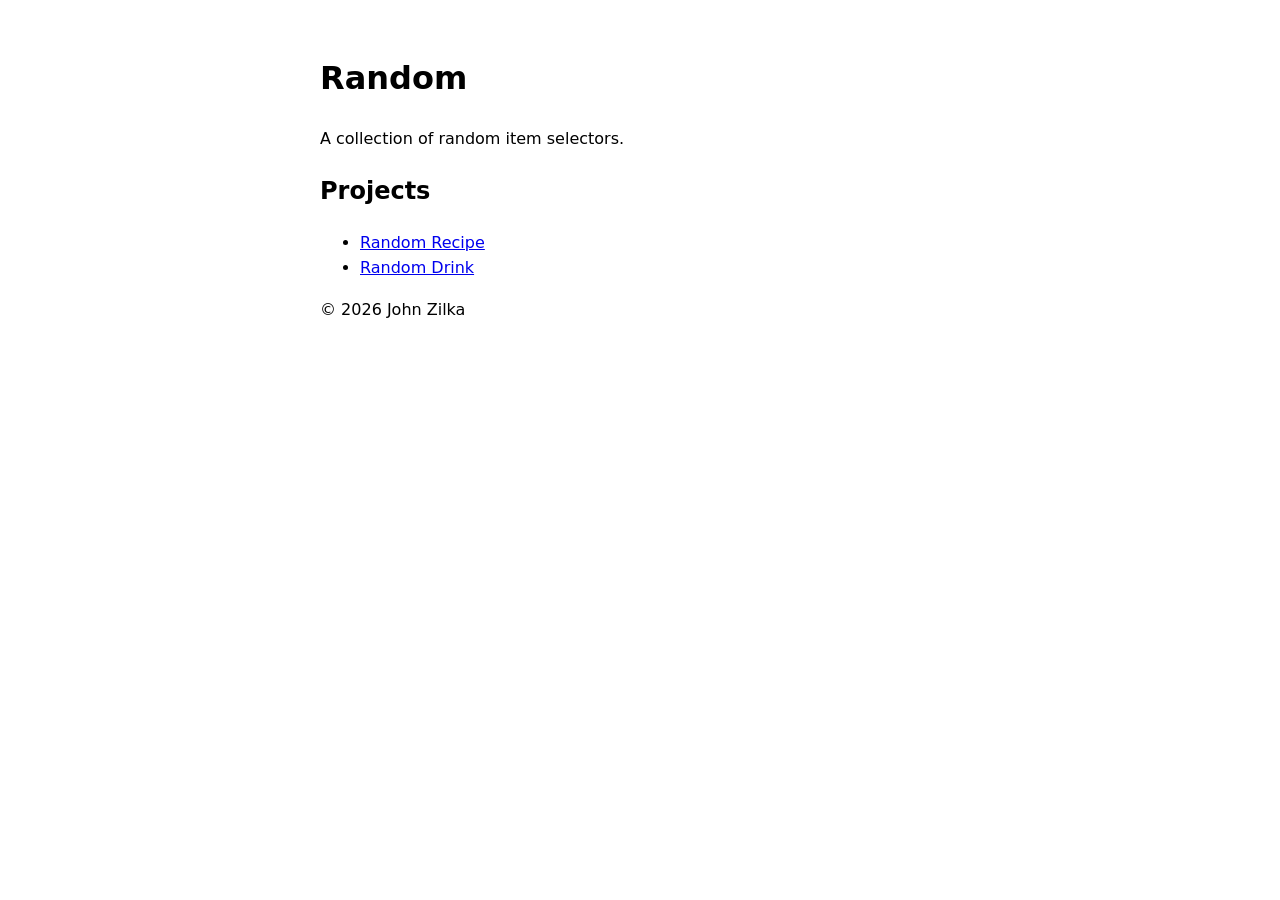
<file: index.html>
<!DOCTYPE html>
<html lang="en">
<head>
  <meta charset="UTF-8">
  <meta name="viewport" content="width=device-width, initial-scale=1.0">
  <title>Random</title>
  <style>
    body {
      font-family: system-ui, sans-serif;
      max-width: 40rem;
      margin: 0 auto;
      padding: 2rem 1rem;
      line-height: 1.6;
    }
  </style>
</head>
<body>
  <header>
    <h1>Random</h1>
    <p>A collection of random item selectors.</p>
  </header>

  <main>
    <h2>Projects</h2>
    <ul>
      <li><a href="projects/random-recipe.html">Random Recipe</a></li>
      <li><a href="projects/random-drink.html">Random Drink</a></li>
      <!-- <li><a href="#">Project one</a></li>
      <li><a href="#">Project two</a></li> -->
    </ul>
  </main>

  <footer>
    <p>&copy; 2026 John Zilka</p>
  </footer>
</body>
</html>
</file>
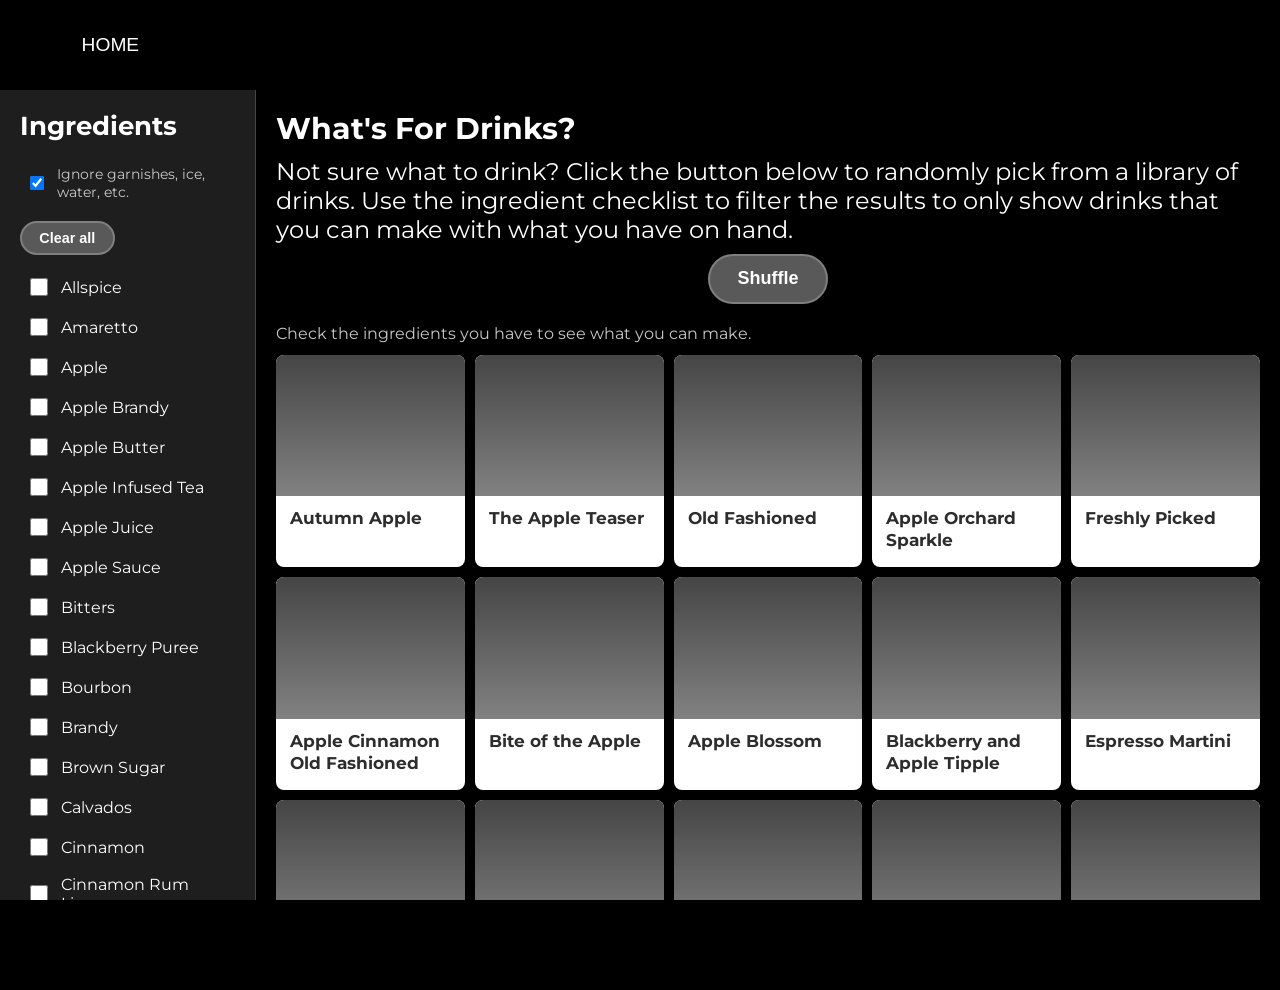
<file: projects/random-drink.html>
<!DOCTYPE html>
<html lang="en">
<head>
    <meta charset="UTF-8">
    <meta name="viewport" content="width=device-width, initial-scale=1.0">
    <title>Random Drink</title>
    <link rel="preconnect" href="https://fonts.googleapis.com">
    <link rel="preconnect" href="https://fonts.gstatic.com" crossorigin>
    <link href="https://fonts.googleapis.com/css2?family=Montserrat:ital,wght@0,100..900;1,100..900&display=swap" rel="stylesheet">
    <link rel="stylesheet" href="../style.css">
    <style>
        html, body {
            height: 100%;
            margin: 0;
        }

        body {
            background-color: #000;
            color: #fff;
            font-family: "Montserrat", sans-serif;
        }

        /* Single row, two columns, filling the screen below the 10vh header */
        .plannerLayout {
            display: flex;
            flex-direction: row;
            height: 90vh;
            margin-top: 10vh;
        }

        .recipeIntro {
            display: flex;
            flex-direction: column;
            gap: 10px;
            margin-bottom: 20px;
        }

        .ingredientColumn {
            flex: 0 0 20%;
            overflow-y: auto;
            padding: 20px;
            background-color: rgb(30, 30, 30);
            border-right: 1px solid rgb(70, 70, 70);
        }

        .recipeColumn {
            flex: 1 1 0;
            min-width: 0;
            overflow-y: auto;
            padding: 20px;
        }

        .columnTitle {
            margin: 0 0 16px;
            font-size: clamp(18px, 2vw, 28px);
            font-weight: 700;
        }

        /* Ingredient checklist */
        #ingredientList {
            list-style: none;
            margin: 0;
            padding: 0;
        }

        #ingredientList label {
            display: flex;
            align-items: center;
            gap: 10px;
            padding: 8px 6px;
            border-radius: 6px;
            cursor: pointer;
        }

        #ingredientList label:hover {
            background-color: rgb(50, 50, 50);
        }

        #ingredientList input[type="checkbox"] {
            width: 18px;
            height: 18px;
            flex: 0 0 auto;
            cursor: pointer;
        }

        /* Recipe grid */
        #recipeGrid {
            display: grid;
            grid-template-columns: repeat(auto-fill, minmax(180px, 1fr));
            gap: 10px;
        }

        .recipeGridButton {
            display: flex;
            flex-direction: column;
            padding: 0;
            overflow: hidden;
            background-color: #fff;
            color: #2d2d2d;
            font-family: inherit;
            font-size: clamp(13px, 1.3vw, 17px);
            font-weight: 700;
            line-height: 1.3;
            text-align: left;
            border: none;
            border-radius: 8px;
            box-shadow: 0 2px 8px rgba(0, 0, 0, 0.35);
            cursor: pointer;
            transition: transform 0.15s ease, box-shadow 0.15s ease;
        }

        .recipeGridButton:hover {
            transform: translateY(-3px);
            box-shadow: 0 8px 18px rgba(0, 0, 0, 0.5);
        }

        .recipeGridButton img {
            display: block;
            width: 100%;
            aspect-ratio: 4 / 3;
            object-fit: cover;
        }

        .recipeGridButton span {
            padding: 12px 14px 16px;
        }

        /* Single recipe view */
        #recipeView[hidden], #recipeGrid[hidden], .recipeIntro[hidden],
        .recipeGridButton[hidden], #filterMessage[hidden] {
            display: none;
        }

        #filterMessage {
            margin: 0 0 12px;
            color: rgb(200, 200, 200);
        }

        .extrasToggle {
            display: flex;
            align-items: center;
            gap: 10px;
            margin-bottom: 12px;
            padding: 8px 6px;
            font-size: 0.9em;
            color: rgb(200, 200, 200);
            cursor: pointer;
        }

        #clearIngredients {
            margin-bottom: 12px;
            padding: 0.5em 1.2em;
            font-size: 0.9em;
            font-weight: 600;
            background-color: #595959;
            color: white;
            border: 2px solid rgb(127, 127, 127);
            border-radius: 9999px;
            cursor: pointer;
        }

        .extrasToggle input {
            width: 18px;
            height: 18px;
            cursor: pointer;
        }

        .recipeIngredientSection {
            margin-top: 20px;
        }

        .recipeSectionTitle {
            margin: 0 0 10px;
            font-size: clamp(16px, 1.6vw, 22px);
        }

        .recipeHeaderImage {
            display: block;
            width: 100%;
            max-height: 40vh;
            object-fit: cover;
            border-radius: 8px;
        }

        .recipeInfoLine {
            display: flex;
            flex-wrap: wrap;
            align-items: baseline;
            gap: 8px 24px;
            margin: 16px 0 24px;
        }

        .recipeInfoName {
            font-size: clamp(20px, 2.4vw, 32px);
            font-weight: 700;
        }

        .recipeInfoDescription, .recipeInfoGlass {
            color: rgb(200, 200, 200);
        }

        .recipeIngredientGrid {
            display: grid;
            grid-template-columns: repeat(auto-fill, minmax(140px, 1fr));
            gap: 10px;
        }

        .recipeIngredientCell {
            display: flex;
            flex-direction: column;
            align-items: center;
            gap: 6px;
            padding: 12px;
            text-align: center;
            background-color: rgb(30, 30, 30);
            border-radius: 8px;
        }

        .recipeIngredientCell img {
            width: 80px;
            height: 80px;
            object-fit: cover;
            border-radius: 6px;
        }

        .recipeIngredientAmount {
            font-size: 0.85em;
            color: rgb(170, 170, 170);
        }

        .recipeInstructions {
            margin-top: 24px;
        }

        .recipeInstructions p {
            margin: 0 0 8px;
            line-height: 1.5;
        }

        .recipeBackButton {
            margin-top: 24px;
            padding: 12px 20px;
            font-family: inherit;
            font-weight: 700;
            color: #2d2d2d;
            background-color: #fff;
            border: none;
            border-radius: 8px;
            cursor: pointer;
        }

        /* Stack on narrow screens */
        @media (max-width: 700px) {
            .plannerLayout {
                flex-direction: column;
                height: auto;
            }
            .ingredientColumn {
                flex: none;
                max-height: 40vh;
                border-right: none;
                border-bottom: 1px solid rgb(70, 70, 70);
            }
            .recipeColumn {
                overflow-y: visible;
            }
        }
    </style>
</head>
<body>
    <div class="mainContent">

        <div class="header">
            <ul>
                <li><button class="navigationButton" id="homeButton">HOME</button></li>
            </ul>
        </div>

        <div class="mobileHeader">
            <div class="alwaysOnMobileButtonsListDiv">
                <ul class="alwaysOnMobileButtonsList">
                    <li><button class="navigationButton" id="homeButtonMobile">HOME</button></li>
                    <!-- <li><button class="navigationButton" id="animationButtonMobile">PROJECTS</button></li>
                    <li><button class="navigationButton" id="photographyButtonMobile">PHOTOGRAPHY</button></li> -->
                </ul>
                <button id="hamburgerButton">☰</button>
            </div>

            <div class="mobileButtonsListDiv">
                <ul class="mobileButtonsList">
                    <!-- <li><button class="navigationButton" id="blogButtonMobile">BLOG</button></li>
                    <li><button class="navigationButton" id="contactButtonMobile">CONTACT</button></li>
                    <li><button class="navigationButton" id="aboutButtonMobile">ABOUT</button></li> -->
                </ul>
            </div>
        </div>

        <div class="plannerLayout">
            <section class="ingredientColumn">
                <h2 class="columnTitle">Ingredients</h2>
                <label class="extrasToggle">
                    <input type="checkbox" id="ignoreExtras" checked>
                    <span>Ignore garnishes, ice, water, etc.</span>
                </label>
                <button id="clearIngredients">Clear all</button>
                <ul id="ingredientList"></ul>
            </section>

            <section class="recipeColumn">
                <div class="recipeIntro">
                    <div id="recipePageTitle">
                        <span>What's For Drinks?</span>
                    </div>

                    <div id="recipePageDescription">
                        <span>
                            Not sure what to drink?
                            Click the button below to randomly pick from a library of drinks. Use the
                            ingredient checklist to filter the results to only show drinks that you can make with what you have on hand.
                        </span>
                    </div>

                    <div id="randomButtonWrapper">
                        <button id="randomButton">Shuffle</button>
                    </div>
                </div>

                <p id="filterMessage"></p>

                <div id="recipeGrid"></div>

                <div id="recipeView" hidden></div>
            </section>
        </div>

    </div>
    <script type="module" src="script-random-drink.js"></script>
</body>
</html>
</file>
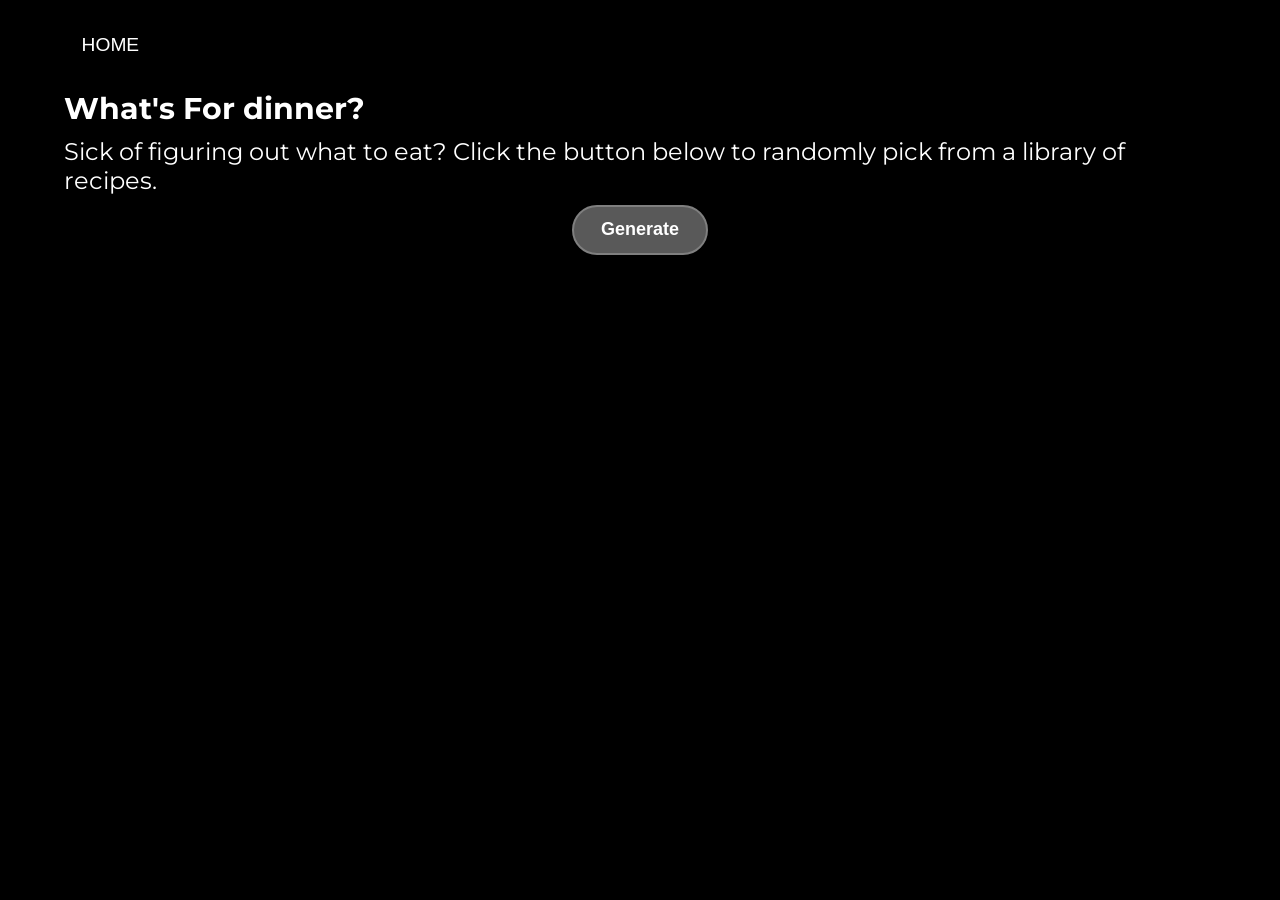
<file: projects/random-recipe-2.html>
<!DOCTYPE html>
<html lang="en">
<head>
    <meta charset="UTF-8">
    <meta name="viewport" content="width=device-width, initial-scale=1.0">
    <title>Random Recipe</title>
    <link rel="preconnect" href="https://fonts.googleapis.com">
    <link rel="preconnect" href="https://fonts.gstatic.com" crossorigin>
    <link href="https://fonts.googleapis.com/css2?family=Montserrat:ital,wght@0,100..900;1,100..900&display=swap" rel="stylesheet">
    <link rel="stylesheet" href="../style.css">
    <style>
        body{ background-color: rgb(0, 0, 0); }
    </style>
</head>
<body>
    <div class="mainContent">

        <div class="header">
        <ul>
            <li><button class="navigationButton" id="homeButton">HOME</button></li>
            <!-- <li><button class="navigationButton" id="animationButton">PROJECTS</button></li>
            <li><button class="navigationButton" id="photographyButton">PHOTOGRAPHY</button></li>
            <li><button class="navigationButton" id="blogButton">BLOG</button></li>
            <li><button class="navigationButton" id="contactButton">CONTACT</button></li>
            <li><button class="navigationButton" id="aboutButton">ABOUT</button></li> -->
        </ul>
    </div>

    <div class="mobileHeader">
        <div class="alwaysOnMobileButtonsListDiv">
            <ul class="alwaysOnMobileButtonsList">
                <li><button class="navigationButton" id="homeButtonMobile">HOME</button></li>
                <li><button class="navigationButton" id="animationButtonMobile">PROJECTS</button></li>
                <li><button class="navigationButton" id="photographyButtonMobile">PHOTOGRAPHY</button></li>
            </ul>
            <button id="hamburgerButton">☰</button>
        </div>
        
        <div class="mobileButtonsListDiv">
            <ul class="mobileButtonsList">
                <li><button class="navigationButton" id="blogButtonMobile">BLOG</button></li>
                <li><button class="navigationButton" id="contactButtonMobile">CONTACT</button></li>
                <li><button class="navigationButton" id="aboutButtonMobile">ABOUT</button></li>
            </ul>
        </div>
        
    </div>

        <div class="recipeContent" >
            <div class="innerDiv">

                <div id="recipePageTitle">
                    <span> What's For dinner?</span>
                </div>

                <div id="recipePageDescription">
                    <span>
                        Sick of figuring out what to eat? 
                        Click the button below to randomly pick from a library of recipes.
                    </span>
                </div>

                <div id="randomButtonWrapper">
                    <button id="randomButton">Generate</button>
                </div>
                <div class="recipeOutputDiv" id = recipeOutput style="visibility: hidden">
                    <div>
                        <div id="recipeOutputHeader">
                            <div id="recipeOutputTitleDescriptionWrapper">
                                <div id = "recipeTitle">
                                    Recipe Title
                                </div>
                                <div id = "recipeDescription">
                                    Recipe Description
                                </div>
                            </div>
                            
                            <div id="recipeImage">
                                image
                            </div>
                        </div>
                        
                    </div>
                    

                    <div id="recipeIngredientSection">
                        <div id="ingredientSectionHeader">
                            <div id="ingredientSectionTitle">
                                Ingredients
                            </div>
                        </div>

                        <div id="ingredientSectionContent">
                            <div id = "recipeIngredients">
                                Ingredient List
                            </div>
                        </div>
                    </div>
                </div>

            </div>


            <!-- 

            <div class="recipeOutputDiv">
                
                <div id="recipeIngredientSection">
                    <div id="ingredientSectionHeader">
                        <div id="ingredientSectionTitle">Ingredients</div>
                    </div>
                    <div id="ingredientSectionContent">
                        <div id = "recipeIngredients">
                            Ingredient List
                        </div>
                    </div>
                </div>
                
            </div> -->
        </div>
        
    </div>
    <script type="module" src="script-recipe.js"></script>
</body>
</html>
</file>
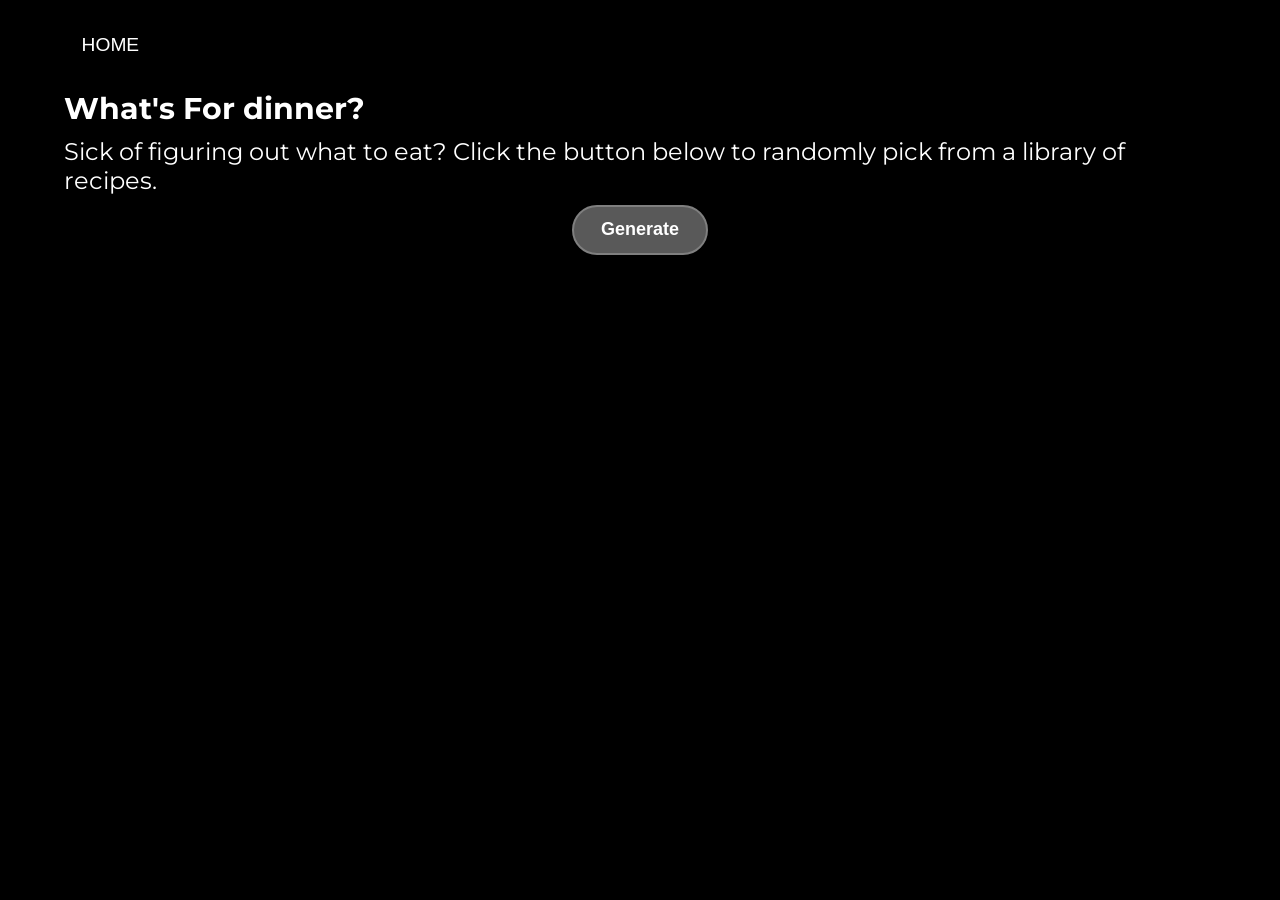
<file: projects/random-recipe.html>
<!DOCTYPE html>
<html lang="en">
<head>
    <meta charset="UTF-8">
    <meta name="viewport" content="width=device-width, initial-scale=1.0">
    <title>Random Recipe</title>
    <link rel="preconnect" href="https://fonts.googleapis.com">
    <link rel="preconnect" href="https://fonts.gstatic.com" crossorigin>
    <link href="https://fonts.googleapis.com/css2?family=Montserrat:ital,wght@0,100..900;1,100..900&display=swap" rel="stylesheet">
    <link rel="stylesheet" href="../style.css">
    <style>
        body{ background-color: rgb(0, 0, 0); }
    </style>
</head>
<body>
    <div class="mainContent">

        <div class="header">
        <ul>
            <li><button class="navigationButton" id="homeButton">HOME</button></li>
            <!-- <li><button class="navigationButton" id="animationButton">PROJECTS</button></li>
            <li><button class="navigationButton" id="photographyButton">PHOTOGRAPHY</button></li>
            <li><button class="navigationButton" id="blogButton">BLOG</button></li>
            <li><button class="navigationButton" id="contactButton">CONTACT</button></li>
            <li><button class="navigationButton" id="aboutButton">ABOUT</button></li> -->
        </ul>
    </div>

    <div class="mobileHeader">
        <div class="alwaysOnMobileButtonsListDiv">
            <ul class="alwaysOnMobileButtonsList">
                <li><button class="navigationButton" id="homeButtonMobile">HOME</button></li>
                <li><button class="navigationButton" id="animationButtonMobile">PROJECTS</button></li>
                <li><button class="navigationButton" id="photographyButtonMobile">PHOTOGRAPHY</button></li>
            </ul>
            <button id="hamburgerButton">☰</button>
        </div>
        
        <div class="mobileButtonsListDiv">
            <ul class="mobileButtonsList">
                <li><button class="navigationButton" id="blogButtonMobile">BLOG</button></li>
                <li><button class="navigationButton" id="contactButtonMobile">CONTACT</button></li>
                <li><button class="navigationButton" id="aboutButtonMobile">ABOUT</button></li>
            </ul>
        </div>
        
    </div>

        <div class="recipeContent" >
            <div class="innerDiv">

                <div id="recipePageTitle">
                    <span> What's For dinner?</span>
                </div>

                <div id="recipePageDescription">
                    <span>
                        Sick of figuring out what to eat? 
                        Click the button below to randomly pick from a library of recipes.
                    </span>
                </div>

                <div id="randomButtonWrapper">
                    <button id="randomButton">Generate</button>
                </div>
                <div id="recipeGrid"></div>

                <div class="recipeOutputDiv" id = recipeOutput style="visibility: hidden">
                    <div>
                        <div id="recipeOutputHeader">
                            <div id="recipeOutputTitleDescriptionWrapper">
                                <div id = "recipeTitle">
                                    Recipe Title
                                </div>
                                <div id = "recipeDescription">
                                    Recipe Description
                                </div>
                            </div>
                            
                            <div id="recipeImage">
                                image
                            </div>
                        </div>
                        
                    </div>
                    

                    <div id="recipeIngredientSection">
                        <div id="ingredientSectionHeader">
                            <div id="ingredientSectionTitle">
                                Ingredients
                            </div>
                        </div>

                        <div id="ingredientSectionContent">
                            <div id = "recipeIngredients">
                                Ingredient List
                            </div>
                        </div>
                    </div>
                </div>

            </div>
        </div>
        
    </div>
    <script type="module" src="script-recipe-grid.js"></script>
</body>
</html>
</file>
<file: style.css>
/* clamp(min, preffered, max)*/

* {
  box-sizing: border-box; /* includes padding/borders inside widths */
}

/* body.loading{
    display:none;
} */

body{
    background-color: rgb(0, 0, 0);
    font-family: 'Montserrat', sans-serif;
    margin: 0;
    height: 100%;
}


.mainContent{
    display: none;
}

.webgl{
    position: absolute;
    top: 0;
    left: 0;
    outline: none;
    z-index: 0;

    width: 100vw;
    height: 100vh;
    display: block; /* to remove any inline spacing issues */
    background: transparent !important;
}

.loadingContainer{
    position: absolute;
    top: 0;
    left: 0;
    height: 100vh;
    width: 100vw;
    background-color: black;
    z-index: 1;
}

.loader{
    height: 20px;
    width: 250px;
    position: absolute;
    top: 0;
    bottom: 0;
    left: 0;
    right: 0;
    margin: auto;
}

.dot{
    height: 20px;
    width: 20px;
    border-radius: 100%;
    position: absolute;
}

.dotnull{
    animation-name: orbit;
    /* animation-timing-function: linear; */
    animation-duration: 6.0s;
    animation-iteration-count: infinite;
    position: absolute;
}

#dot-1{
    background-color: #ffffff;
    transform: translate(95px, -30px);
    height: 60px;
    width: 60px;
}

#dot-2{
    animation-name: orbitScale;
    animation-duration: 6.0s;
    animation-iteration-count: infinite;
    background-color: #595959;
}

.loader--text{
    color:#ffffff;
    position: absolute;
    top: 300%;
    left: 0;
    right: 0;
    width: 4rem;
    margin: auto;
    font-family: 'Montserrat', sans-serif;
}

.loader--text:after{
    content:"Loading";
    font-weight: bold;
    animation-name: loading-text;
    animation-duration: 3s;
    animation-iteration-count: infinite;
}

.loader--percent{
    position: absolute;
    color:#ffffff;
    top: 400%;
    left: 0;
    right: 0;
    width: 4rem;
    margin: auto;
}

.header{
    position: fixed;
    top: 0;
    left: 0;
    width: 100vw;
    height: 10vh;
    display: flex;
    align-items: center;
    justify-content: flex-start;
    padding: 0 2vw;
    color: white;
    z-index: 2;
    background-color: black;
    overflow: visible;
}

.mobileHeader {
    font-family: 'Montserrat', sans-serif;
    position: fixed;
    top: 0;
    left: 0;
    width: 100vw;
    min-height: 8vh; /* or auto */
    display: flex;
    flex-direction: column; /* if vertical list */
    align-items: flex-start;
    padding: 10px 2vw; /* some vertical padding */
    background-color: black;
    z-index: 9999; /* high to stay on top */
    box-sizing: border-box;
}

.mobileButtonsListDiv {
    display: none;
    width: 100%;
}

.alwaysOnMobileButtonsListDiv {
    position: relative;
    display: flex;
    justify-content: space-between;
    flex-direction: row;
    align-items: center;
    gap: 10px;
    width: 100%;
}

.mobileButtonsListDiv.open{
    display: flex;
    position: absolute;
    top: 100%;
    left: 0;
    flex-direction: row;
    align-items: center;
    gap: 10px;
    width: 100%;
    overflow: hidden;
    background-color: black;
}

.alwaysOnMobileButtonsList {
  display: flex;
  flex-direction: row !important;
  justify-content: space-between;
  padding: 0;
  margin: 0;
  flex-wrap: nowrap;
  list-style: none;
  padding: 0;
  margin: 0;
  width: 100%;
  box-sizing: border-box;
}

.alwaysOnMobileButtonsList li {
  display: inline-flex;
  margin-right: 10px;
}

.alwaysOnMobileButtonsList li:last-child {
    margin-right: 0;
}

.header ul{
    display: flex;
    list-style-type: none;
}


.mobileHeader button {
    font-family: 'Montserrat', sans-serif;
    display: flex;
    align-items: center;
    justify-content: center;
    white-space: nowrap;
    font-size: 2.5vh; /* 2.5rem */
    background: transparent;
    /* background-color: red; */
    border: none;
    color: white;
    cursor: pointer;
    margin-left: 5px; /* space between buttons and hamburger */
    padding: 0;
}

#hamburgerButton {
    /* background-color: green; */
    height: 100%;               
    aspect-ratio: 1 / 1;        /* Makes it square */
    font-size: 5vh;             
}

/* Don't Delete just yet*/
/* .mobileHeader button {
  white-space: nowrap;
  padding: 8px 12px;
  font-size: 1.8vh;
  background: transparent;
  border: none;
  color: white;
  cursor: pointer;
} */

.mobileButtonsList {
    display: flex;
    flex-direction: row;
    justify-content: space-between;
    gap: 15vw;
    list-style: none;
    padding: 10px;
    margin: 0;
    box-sizing: border-box;
}

.mobileButtonsList li {
    display: inline-flex;
}

/* Remove Dots from all unordered lists  */
ul{
    list-style-type: none;
}

.header li{
    overflow:hidden;
}

/* list items that have links within them shouldn't be blue with an underline */
li a{
    text-decoration: none;
    color: inherit;
}

/* All Buttons that are list items */
/* Seems to override things */
/* li button{
    background-color: transparent;
    color: white;
    border-style: none;
    padding: 12px 16px;
    font-size: 2vh;
    min-height: 40px;
} */

/* seems to override things */
/* li button:hover{
    background-color: rgb(30, 30, 30);
    border-style: solid;
    border-radius: 10px;
    border-color: rgb(255, 255, 255);
} */

.navigationButton{
    background-color: transparent;
    color: white;
    border-style: none;
    padding: 1px 16px;
    /* font-size: 2vh; */
    font-size: clamp(18px, 1.5vw, 48px);
    min-height: 40px;
}

.navigationButton:hover{
    background-color: rgb(30, 30, 30);
    border-style: solid;
    border-radius: 10px;
    border-color: rgb(255, 255, 255);
}

/* canvas{
    background: black !important;
} */

.introDiv{
    position: absolute;
    display: flex;
    top: 20%;
    width: 100%;
    color: white;
    z-index: 2;
    visibility: hidden;
    justify-content: center;
    align-items: center;
}

.planetDiv{
    position: absolute;
    display: flex;
    flex-direction: column;
    /* gap: 2vh; */
    justify-content: center;
    align-items: center;
    background-color: rgba(30, 30, 30, .9);
    color: white;
    visibility: hidden;
    z-index: 2;
    border: 2px;
    border-style: solid;
    border-radius: 20px;
    border-color: rgb(60, 60, 60);
    top: 20vh;
    /* bottom: 4vh; */
    width: 35vw;
    padding: 20px;
    box-sizing: border-box;
}


/* .planetDiv ul {
    list-style: none;       
    padding: 0;             
    margin: 0; 
} */

.planetTitleDiv {
    /* background-color: red; */
    width:100%;
    display:flex;
    justify-content:center;
    align-items: center;
    flex: 0 0 auto;
    min-height: 0;
    padding: 0.5em 1.0em;
    box-sizing: border-box;
}

.planetTitleDiv span{
    font-size: clamp(10px, 3vh, 6vw);
    line-height: 1;
    margin: 0;
}

.planetNameDiv {
    /* background-color: blue; */
    width:100%;
    display:flex;
    justify-content:center;
    align-items: center;
    flex: 0 0 auto;
    min-height: 0;
    padding: 0.5em 1.0em;
    box-sizing: border-box;
}

.planetNameDiv span{
    font-size: clamp(10px, 2vh, 3vw);
    line-height: 1;
    margin: 0;
}

.planetDescriptionDiv {
    /* background-color: orange; */
    /* flex: 1 1 auto; */
    display: flex;
    flex-direction: column;
    padding: 0px;
    /* box-sizing: border-box; */
    /* text-wrap: balance; */
    gap: 2vh;
}

.documentedMoonsDiv {
    /* background-color: purple; */
    width:100%;
    display:flex;
    justify-content:center;
    align-items: center;
    flex: 0 0 auto;
    min-height: 0;
    padding: 0.5em 1.0em;
    box-sizing: border-box;
}

.documentedMoonsDiv span {
    font-size: clamp(10px, 2vh, 3vw);
    line-height: 1;
    margin: 0;
}



/* Currently Unused */
.planetHorizontalButtonsDiv{ 
    display: flex;
    justify-content: center;
    align-items: flex-end;
    height: 20%;
    width: 100%;
    flex-shrink: 1;
    flex-grow: 1;
    overflow: auto;
    min-height: 0;
}

.planetVerticalButtonsDiv {
    /* background-color: green; */
    display: flex;
    flex-direction: column;
    justify-content: center;
    gap: 1vh;
    align-items: center;
    width: 100%;
    flex: 1 1 auto; /*supposedly lets it fill the space */
    overflow: hidden;
    min-height: 0;
}

/* .planetVerticalButtonsDiv button{
    width: 50%;
    height: 100%;            
    padding: 0px;
    margin: 0;

    background-color: rgb(60,60,60);

    font-size: clamp(10px, 3vh, 48px); 
    color: white;

    border-style: solid;
    border: 1px;
    border-color: white;
    border-radius: 10px;

    cursor: pointer;
} */


/* .planetVerticalButtonsDiv ul {
    background-color: red;
    display: flex;
    flex-direction: column;
    justify-content: center;
    align-items: center;
    height: 100%;
    width: 100%;
    gap: 2vh; 
    margin: 0;
    padding: 0;
  list-style: none;
} */

/* .planetVerticalButtonsDiv li {
    display: flex;
} */

/* .planetVerticalButtonsDiv ul li {
  flex: 1;
  display: flex;
  align-items: center;
  justify-content: center;
} */

/* temp */
/* .planetVerticalButtonsDiv button{
    width: 50%;
    height: 100%;            
    padding: 0px;
    margin: 0;

    background-color: rgb(60,60,60);

    font-size: clamp(10px, 1vh, 48px);
    color: white;

    border-style: solid;
    border: 1px;
    border-color: white;
    border-radius: 10px;

    cursor: pointer;
} */

.planetDivVerticalButton {
    display: flex;
    width: 50%;
    height: 5vh;            
    padding: 0px;
    margin: 0;

    background-color: rgb(60,60,60);

    font-size: clamp(24px, 2vw, 48px);
    justify-content: center;
    align-items: center;
    color: white;

    border: 1px solid rgb(90, 90, 90);
    border-radius: 10px;
    cursor: pointer;
}

.rightSideButton {
    position: absolute;
    top: 5px;
    right: 5px;
    width: 50px;    /* Set the width of the button here (e.g., 150px) */
    height: 50px;    /* Span the entire height of the parent */
    background-color: #3c3c3c;
    color: white;
    border: none;
    border-radius:20px;
    font-size: 16px;
    cursor: pointer;
    z-index: 10;  /* Ensure it is above the other content */
    text-align: center;
    padding: 10px;  /* Adjust padding to make the button content look good */
    box-sizing: border-box;  /* Ensure padding doesn't affect the width */
}

.rightSideButton:hover{
    background-color: rgba(90, 90, 90, .9);
}

/* ANIMATION PAGE */
.animationContent{
    position: absolute;
    top: 10vh;
    width: 100vw;
    height: 90vh;
    color: white;
}

.demoReel{
    display: flex;
    justify-content: center;
    align-items: center;
    width: 100%;
    height: 55vh;
}

.demoReel iframe{
    height: 95%;
    aspect-ratio: 16 / 9;
    width: auto;
    max-width: 100%;
}

.projectGalleryHeader{
    background-color: rgb(60, 60, 60);
    width: 100%;
    height: 6vh;
    display: flex;
    justify-content: center;
    align-items: center;
}

.projectGallery{
    display: grid;
    grid-template-columns: repeat(3, 1fr);
    
}
.projectGalleryGridItem {
  position: relative;
  aspect-ratio: 16 / 9;
  overflow: hidden;
  border-radius: 12px;
  display: flex;            /* ensures the button fills */
}

/* Reset and stretch button */
.projectGalleryGridItem button {
  flex: 1;                  /* fills parent flexbox */
  position: relative;
  border: none;
  padding: 0;
  margin: 0;
  cursor: pointer;

  background: #000;
  color: #fff;

  /* remove browser defaults */
  appearance: none;
  -webkit-appearance: none;
  -moz-appearance: none;
  background-image: none;
  box-shadow: none;
  outline: none;
  text-decoration: none;
  font: inherit;
  overflow: hidden;
}

/* Image fills button */
.projectGalleryGridItem button img {
  position: absolute;
  top: 0;
  left: 0;
  width: 100%;
  height: 100%;
  object-fit: cover;
  filter: brightness(0.7);
  transition: transform 0.3s ease;
}

.projectGalleryGridItem button:hover img {
  transform: scale(1.05);
  filter: brightness(0.5);
}

/* Text overlays */
.textLineTitle,
.textLineSubtitle {
  position: absolute;
  left: 50%;
  transform: translateX(-50%);
  text-align: center;
  width: 90%;
  color: white;
  pointer-events: none;
}

.textLineTitle {
  top: 40%;
  /* font-size: 1.3rem; */
  /* font-size: clamp(0.9rem, 1vw + 0.7rem, 3.6rem); */
  font-size: clamp(10px, 20px, 40px);
  font-weight: 600;
}

.textLineSubtitle {
  top: 55%;
  /* font-size: 1rem; */
  font-size: clamp(6px, 12px, 2rem);
  opacity: 0.9;
}

.projectInfo{
    /* background-color: red; */
    position: absolute;
    display: flex;
    flex-direction: column;
    width: 100vw;
}


.animationPageSectionDiv {
    display: flex;
    flex-direction: column;
    width: 100%;
}

.animationPageSectionTitleDiv {
    background: rgb(60, 60, 60);
    padding-left: 1vw;
}

.animationPageSectionTextAndScrollerDiv {
    display: flex;
    flex-direction: row;
    width: 100%;
}

.animationPageSectionTextDiv {
    width: 50%;
}

/* horizontal scroll gallery */
.scrollerContainer {
    position: relative;
    display: flex;
    justify-content: center;
    /* width: 100vw; */
    width: 50%;
    overflow: hidden;
    margin: 0 auto;
    border-radius: 10px; /* optional for rounded container */
}

/* Animation Page Scroll gellery */

#animationPageScrollGallery,
#photographyPageScrollGallery {
    position: relative;
    display: flex;
    justify-content: center;
    /* width: 100vw; */
    width: 100%;
    overflow: hidden;
    margin: 0 auto;
    border-radius: 10px;
}

.imageScrollerH {
    display: flex;
    gap: 10px;
    width: 100vw;
    overflow-x: auto; /* keep scroll if you have more than 3 buttons */
    scroll-behavior: smooth;
    padding-right: 10px; /* optional */
}

.imageScrollerSingleH {
    display: flex;
    gap: 10px;
    width: 100vw;
    overflow-x: auto; /* keep scroll if you have more than 3 buttons */
    scroll-behavior: smooth;
    padding-right: 10px; /* optional */
}

.imageScrollerSimulation {
    display: flex;
    gap: 10px;
    width: 100vw;
    overflow-x: auto; /* keep scroll if you have more than 3 buttons */
    scroll-behavior: smooth;
    padding-right: 10px; /* optional */
}

.imageScrollerInteractive {
    display: flex;
    gap: 10px;
    width: 100vw;
    overflow-x: auto; /* keep scroll if you have more than 3 buttons */
    scroll-behavior: smooth;
    padding-right: 10px; /* optional */
}

.scrollLeft,
.scrollRight {
  position: absolute;
  align-self:center;
  top: 50%;
  transform: translateY(-50%);
  background: rgba(0,0,0,0.5);
  color: white;
  border: 1px solid white;
  border-radius: 50%;
  width: 7vh;
  height: 7vh;
  cursor: pointer;
  z-index: 5;
  font-size: 40px;
  display: flex;
  justify-content: center;
  align-items: center;
}

.scrollLeft {
  left: 10px;
}

.scrollRight {
  right: 10px;
}

.scrollLeft img {
    width: 60%;
    height: 60%;
}

.scrollRight img {
    width: 60%;
    height: 60%;
}

/* Scoll Content Div */

.scrollContentFullDiv {
    position: relative;
    /* width: calc((90vw - 20px) / 3); */
    width: 90vw;
    aspect-ratio: 16 / 9;
    border-radius: 10px;
    overflow: hidden;
    background: none;
    border: none;
    padding: 0;
    cursor: pointer;
    flex-shrink: 0;
}

.scrollContentDiv {
    position: relative;
    width: calc((90vw - 20px) / 3); /* make roughly 3 visible regardless of width*/
    aspect-ratio: 16 / 9;
    border-radius: 10px;
    overflow: hidden;
    background: none;
    border: none;
    padding: 0;
    cursor: pointer;
    flex-shrink: 0;
}

.scrollContentSingleDiv {
    background-color: red;
    position: relative;
    width: 100%;
    aspect-ratio: 16 / 9;
    border-radius: 10px;
    overflow: hidden;
    background: none;
    border: none;
    padding: 0;
    cursor: pointer;
    flex-shrink: 0;
}

.scrollContentFullDiv button {
    position: relative;
    width: 100%;
    aspect-ratio: 16 / 9;
    padding: 0;
    border: none;
    overflow: hidden;
    display: block;
}

.scrollContentDiv button {
    position: relative;
    width: 100%;
    /* risky changes */
    /* aspect-ratio: 16 / 9; */
    height: 100%;
    /* end risky changes */
    padding: 0;
    border: none;
    overflow: hidden;
    display: block;
}

.scrollContentSingleDiv button {
    position: relative;
    width: 100%;
    aspect-ratio: 16 / 9;
    padding: 0;
    border: none;
    overflow: hidden;
    display: block;
    /* background-color: red; */
}

.scrollContentFullDiv button img {
    width: 100%;
    height: 100%;
    object-fit: cover;
    display: block;
}

.scrollContentDiv button img {
    width: 100%;
    height: 100%;
    object-fit: cover;
    display: block;
}

.scrollContentSingleDiv button img {
    width: 100%;
    height: 100%;
    /* object-fit: cover; */
    object-fit: contain;
    display: block;
}

.scrollContentFullDiv button span {
  position: absolute;
  bottom: clamp(8px, 1.5%, 16px);
  left: 0;
  width: 100%;
  background: rgba(0, 0, 0, 0.5);
  color: white;
  font-weight: bold;
  padding: clamp(6px, 1vw, 12px) 10px;
  text-align: center;
  font-size: clamp(14px, 2vw, 24px);
  box-sizing: border-box;
  pointer-events: none;
}

.scrollContentDiv button span {
  position: absolute;
  bottom: clamp(8px, 1.5vh, 16px);
  /* bottom: 20%; */
  left: 0;
  width: 100%;
  background: rgba(0, 0, 0, 0.5);
  color: white;
  font-weight: bold;
  padding: clamp(6px, 1vw, 12px) 10px;
  text-align: center;
  font-size: clamp(14px, 2vw, 24px);
  box-sizing: border-box;
  pointer-events: none;
}

.scrollContentSingleDiv button span {
  position: absolute;
  bottom: clamp(8px, 1.5vh, 20px);
  /* bottom: 10px; */
  left: 0;
  width: 100%;
  background: rgba(0, 0, 0, 0.5);
  color: white;
  font-weight: bold;
  padding: clamp(6px, 1vw, 12px);
  text-align: center;
  font-size: clamp(14px, 3vw, 24px);
  box-sizing: border-box;
  pointer-events: none;
}

/* The text parts of the animation page */
/* write up sections of animation page */
.writeupImageRightDiv {
    /* background-color: red; */
    width: 100%;
    height: 50vh;
    display: flex;
    flex-direction: column;
    color: white;
}

.writeupImageRightDiv h1 {
  height: 16%;
  margin: 0;
  background-color: rgba(60, 60, 60, 1.0);
  padding-left: clamp(10px, 2vw, 30px);
  display: flex;
  align-items: center;
  justify-content: flex-start;
}

.writeupImageRightContent {
    /* background-color: red; */
    flex: 1;
    display: flex;
    flex-direction: row;
    overflow: hidden;
}

.writeupImageRightContent p {
  flex: 0 0 46%;
  margin: 0;
  overflow-y: auto;
  padding: 1em;
  font-size: clamp(12px, 2vw, 20px);
}

/*
    Project Highlight
*/



/* Photography */
.photographyContent{
    position: absolute;
    color:white;
    top: 10vh;
    width: 100vw;
    height: 90vh;
}

#petSection,
#peopleSection,
#productSection {
    scroll-margin-top: 8vh;
}
/* CONTACT PAGE*/

.contactContent {
    position: absolute;
    display: flex;
    flex-direction: column;
    justify-content: center;
    top: 16vh;
    gap: 3vh;
    color:white;
    width: 100%;
}

.contactHeader {
    display: flex;
    justify-content: center;
    align-items: center;
}

/* This Div is for each contact site */
.contactDiv {
    background-color: rgba(60, 60, 60, 1.0);
    display: flex;
    flex-direction: column;
    justify-content: center;
    align-items: center;
    box-sizing: border-box;
    gap: 3vh;
    padding: 1rem;
    border-radius: 8px;
    border-width: 2px;
    border-style: solid;
    border-color: rgb(127, 127, 127);
}



.contactImageWrapper {
    /* background-color: red; */
    width: clamp(50px, 4vw, 300px);
    height: clamp(50px, 4vw, 300px);
    aspect-ratio: 1 / 1;      /* keeps it square */
    border-radius: 50%;       /* makes it a perfect circle */
    overflow: hidden;         /* clips overflow */
    /*margin: 1.5rem 0; */         /* vertical spacing */
    flex-shrink: 1;           /* prevent shrinking when flexed 1 = allow*/
    min-height: 0;
}

.contactImageWrapper img {
  width: 100%;             /* fill the wrapper */
  height: 100%;            /* fill the wrapper */
  object-fit: cover;       /* cover area without distortion */
  display: block;          /* remove inline img gaps */
}

.contactTitleDiv span {
    font-weight: bold;
}

.contactLinkDiv button {
    display: inline-flex;
    align-items: center;
    justify-content: center;

    padding: 0.6em 1.5em;
    font-size: clamp(14px, 2vw, 18px); /* responsive text */
    font-weight: 600;

    background-color: #595959;
    color: white;
    border: none;
    border-radius: 9999px; /* pill shape */
    border-width: 2px;
    border-style: solid;
    border-color: rgb(127, 127, 127);
    cursor: pointer;
    white-space: nowrap;

    min-height: 2.75em;    /* consistent height */
    min-width: 120px;      /* prevents tiny buttons with short text */

    /* display: flex;
    align-items: center;
    justify-content: center;
    padding: 0.6em 1.5em;
    height: clamp(35px, 4vh, 200px);
    background-color: #595959;
    border-radius: 9999px; */
    
}

.contactLinkDiv button:hover {
    background-color: white;
    color: black;
}

.contactLinkDiv button:hover a{
    text-decoration: none;
    color: black;
    cursor: pointer;
}

.contactLinkDiv a {
    text-decoration: none;
    color: white;
    cursor: pointer;
}

.contactLinkDiv a:hover {
    text-decoration: none;
    color: black;
    cursor: pointer;
}

/* Blog */

.blogContent {
    position: absolute;
    color:white;
    top: 10vh;
    width: 100vw;
    height: 100vh;
    /* background-color: red; */
}

.blogEntry {
    display: flex;
    flex-direction: row;
    height: 50vh;
    /* background-color: orange; */
}

.blogTextDiv {
    /* background-color: rgba(149, 255, 0, 0.5); */
    display: flex;
    flex-direction: column;
    box-sizing: border-box;
    height: 100%;
    width: 60vw;
    padding: 2vh;
    font-family: 'Montserrat', sans-serif;
}

.blogTextDiv h1,
.blogTextDiv h2 {
    margin: 0;
}

.blogImageDiv {
    /* background-color: green; */
    display: flex;
    width: 40vw;
    justify-content: center;
    align-items: center;
}

.blogImageDiv img {
    max-width: 100%;
    max-height: 100%;
    object-fit: cover;
}

/* ABOUT PAGE*/
.aboutContent{
    /* background-color: yellow; */
    font-family: 'Montserrat', sans-serif;
    display: flex;
    flex-direction: column;
    position: absolute;
    top: 16vh;
    width: 100vw;
    color: white;
}

.aboutHeaderDiv {
    /* background-color: red; */
    display: flex;
    flex-direction: column;
    justify-content: center;
    align-items: center;
    padding: 1vh;
}

.aboutNameDiv {
    /* background-color: orange; */
    display: flex;
    justify-content: center;
    align-items: center;
    font-size: clamp(20px, 20vw, 50px);
}

.aboutTitleDiv {
    /* background-color: turquoise; */
    display: flex;
    justify-content: center;
    align-items: center;
    text-align: center;
}

/* reused block */
.aboutSectionDiv {
    /* background-color: blue; */
    display: flex;
    flex-direction: column;
    width: 100%;
    padding: 1vh;
    gap: 1vw;
}

.aboutSectionTitleDiv {
    background-color: rgb(60, 60, 60);
    display: flex;
    width: 100%;
    justify-content: center;
    align-items: center;
    font-weight: bold;
}

.aboutSectionTitleDiv span{
    font-size: clamp(24px, 3vw, 48px);
}

.aboutSectionTextAndImageDiv {
    /* background-color: red; */
    display: flex;
    flex-direction: row;
    width: 100%;
    justify-content: center;
}

.aboutSectionDescriptionDiv {
    display: flex;
    width: 50%;
}

.aboutPortraitDiv {
    /* background-color: green; */
    display: flex;
    justify-content: center;
    align-items: center;
    width: 50%;
    aspect-ratio: 4 / 6;
    max-height: 40vh;
    overflow: hidden;
}

.aboutPortraitDiv img {
    display: block;
    height: 100%;
    width: auto;
    max-height: 40vh;
    object-fit: cover;
    object-position: center;
}

.aboutEducationDegreeDiv {
    background-color: rgb(30, 30, 30);
    display: flex;
    justify-content: center;
    align-items: center;
    text-align: center;
    width: 50%;
    margin: 0 auto;
}

.degreeWrapperDiv {
    /* background-color: red; */
    display: flex;
    justify-content: center;
    width: 100%; /* or 100% if you want full width */
}

/* RESUME PAGE */

/* this section contains the resume document */
.aboutResumeDiv {
    display: flex;
    justify-content: center;
    align-items: center;
    /* padding: 1vw; */
    width: 100%;
    box-sizing: border-box;
    /* risky */
    /* height: 100vh;
    min-height: 0; */
}
/* this IS the resume document */
.resumeWrapper {
    /* background-color: #388ac4;  */
    background-color: gray;
    display: flex;
    flex-direction: row;      /* left and right side by side */
    width: 95%;              /* take up most of the horizontal space */
    height: auto;
    max-width: 900px;        /* limit max width so it’s not too wide on big screens */
    /*aspect-ratio: 8.5 / 13;*/  /* typical paper aspect ratio */
    margin: 2rem auto;        /* center horizontally with vertical margin */
    /*padding: 0.5rem; */            /* inner padding  1rem*/
    box-sizing: border-box;   /* include padding in width */
    border-radius: 8px;       /* slightly rounded corners */
    overflow: hidden;         /* clip overflow */
}

/* Stuff on the left side */
.resumeLeftDiv {
    /* background-color: gray; */
    display: flex;
    flex-direction: column;
    align-items: center;
    width: 25%;
    /* Ensure it fills the parent's height */
    height: 100%;  /* This lets the left div fill the full height of .resumeWrapper */
    box-sizing: border-box;
    /* padding: 1rem 0; */
    padding: 0.5rem;
    min-height: 0;
    overflow: hidden;
    gap: 0px;
}

/* Tiny left side portrait image */
.resumeLeftImageWrapper {
    /* background-color: red; */
    width: 80%;               /* scales with parent width */
    aspect-ratio: 1 / 1;      /* keeps it square */
    border-radius: 50%;       /* makes it a perfect circle */
    overflow: hidden;         /* clips overflow */
    /*margin: 1.5rem 0; */         /* vertical spacing */
    flex-shrink: 0;           /* prevent shrinking when flexed 1 = allow*/
}

.resumeLeftImageWrapper img {
  width: 100%;             /* fill the wrapper */
  height: 100%;            /* fill the wrapper */
  object-fit: cover;       /* cover area without distortion */
  display: block;          /* remove inline img gaps */
}

.resumeLeftLinksSection {
    /* background-color: red; */
    width: 100%;
    margin-top: 1vh;
    flex-shrink: 1;     /* allow it to shrink */
    min-height: 0;      /* allow vertical shrinking */
    overflow: hidden;   /* optional safety net */
    display: flex;
    flex-direction: column;
}

.resumeLeftSectionTitle {
  font-weight: 700;
  font-size: 1.25rem;
  /* margin-bottom: 1rem; */
  text-align: left;
  color: #222;
  flex-shrink: 1;
  min-height: 0;
  font-size: clamp(12px, 1.5vw, 16px); 
}

.resumeLeftLink {
  display: flex;
  flex-direction: column; /* stack vertically */
  padding: 0.4rem 0;
  border-bottom: 1px solid #ccc;
  gap: 0.2rem; /* small spacing between name and link */
  flex-shrink: 1;
  min-height: 0;
  overflow: hidden;
}

.resumeLeftLinkName {
  font-weight: 600;
  color: #444;
  flex-shrink: 1;
  min-height: 0;
}

.resumeLeftLinkUrl {
  word-wrap: break-word;   /* allow breaking long URLs */
  white-space: normal;     /* allow multiline text */
  overflow-wrap: break-word; /* extra safety for long words */
  max-width: 100%;         /* don't exceed parent's width */
  display: inline-block;   /* keep link block-like for clickable area */
  flex-shrink: 1;
  min-height: 0;
}

.resumeLeftLinkName,
.resumeLeftLinkUrl {
  flex-shrink: 1;
  min-height: 0;
  overflow: hidden;
  text-overflow: ellipsis;
  word-wrap: break-word;
  white-space: normal;
  font-size: clamp(10px, 1.5vw, 14px);
}

.resumeLeftLinkUrl a {
  display: inline-block;   /* ensures entire text block is clickable */
  width: 100%;             /* fill container width */
  color: blue;             /* example link color */
  text-decoration: underline;
  word-break: break-word;  /* breaks long words/URLs */
  flex-shrink: 1;
  min-height: 0;
}

.resumeLeftHobbiesSection {
  width: 100%;
  margin-top: 1vh;
  display: flex;
  flex-direction: column;
  align-items: flex-start;  /* align children (including title) to left */
  flex-shrink: 1;
  min-height: 0;
  overflow: hidden;
}

.resumeLeftHobbiesSection > div {
  display: flex;
  justify-content: center; /* centers the ul container */
}

.resumeLeftHobbiesListWrapper {
  width: 100%;
  display: flex;
  justify-content: flex-start;
  flex-shrink: 1;
  min-height: 0;
  overflow: hidden;
}

.resumeLeftHobbiesSection ul {
  list-style-type: disc;   /* normal bullet points */
  padding-left: 0em;     /* indent so bullets are visible 1.2em*/
  margin: 0;               /* remove default top/bottom margin if you want */
  color: #222;             /* text color (optional) */
  font-size: clamp(12px, 1.5vw, 16px); /* responsive font size */
  
}
.resumeLeftHobbiesSection li {
  margin-bottom: 0.3em;    /* space between hobbies */
  font-size: clamp(10px, 1.5vw, 16px);
}


/* RESUME RIGHT SIDE */
.resumeRightDiv {
    background-color: rgb(220, 220, 220);
    display: flex;
    flex-direction: column;
    flex: 1 1 auto;     /* allow grow and shrink */
    min-height: 0;
    overflow: hidden;
    width: 75%;
    padding: 0.5rem;
}

.resumeRightDiv > div {
    flex: 1 1 auto;
    min-height: 0;
    overflow: hidden;
    display: flex;
}

.resumeRightDiv > .resumeHeaderDiv {
    width: 100%;
    display: flex;
    flex: 0 0 auto;
    color:#222;
    padding: 0.5rem;
}

.resumeSectionTitle {
    background-color: #444;
    /* font-size: clamp(10px, 2vh, 30px); */
    font-size: clamp(14px, 2vw, 30px);
    font-weight: bold;

}

.resumeRightDiv > .resumeWorkDiv,
.resumeRightDiv > .resumeEducationDiv {
    display: flex;
    flex-direction: column;
    /* flex: 0 0 auto; */
    flex: 0 1 auto;
}

/* .resumeHeaderDiv {
    background-color: red;
    height: 20%;
} */

.resumeHeaderDiv > div {
    display: flex;
}

.resumeNameTitleDiv {
    /* background-color: rgb(0, 255, 255, 0.5); */
    display: flex;
    flex-direction: column;
    width: 45%;
    justify-content: center;
    align-items: flex-start;
}

.resumeNameDiv {
    font-size: clamp(12px, 5vw, 40px);
    font-weight: bold;
}

.resumeTitleDiv{
    font-size: clamp(10px, 4vw, 20px);
}

.resumeSubtitleDiv{
    font-size: clamp(6px, 2vw, 10px);
}


.resumeContactDiv {
    /* background-color: rgba(64, 255, 0, 0.5); */
    display: flex;
    flex-direction: column;
    flex: 1;
    /* flex: 1 1 auto; */
    justify-content: center;
    align-items: flex-start;
    width: 55%;
    gap: 1vh;
    min-height: 0;
    overflow: hidden;
}

.resumeContactDiv > div {
    /* background-color: green; */
    display: flex;
    flex-direction: row;
    width: 100%;
    /* gap: 1vw; */
    font-size: clamp(10px, 2vh, 30px);
    /* flex: 1;
    overflow: hidden; */
}

/* Contact entries */
/* these hold an icon and an address/phone/etc */
.resumeContactEntryDiv {
    display: flex;
    align-items: center;
    /* height: 25%; */
    height: auto;
    min-height: 0;
    gap: 1vw;
    overflow: hidden;
    font-size: clamp(8px, 1.2vh, 30px);
}
/* images */
/* Tiny icons */
.resumeRightImageWrapper {
    /* background-color: red; */
    /* width: 20%; */
    /* height: 100%; */
    width: clamp(25px, 4vh, 100px);
    height: clamp(25px, 4vh, 100px);
    aspect-ratio: 1 / 1;      /* keeps it square */
    border-radius: 50%;       /* makes it a perfect circle */
    overflow: hidden;         /* clips overflow */
    /*margin: 1.5rem 0; */         /* vertical spacing */
    flex-shrink: 1;           /* prevent shrinking when flexed 1 = allow*/
    min-height: 0;
}

.resumeRightImageWrapper img {
  width: 100%;             /* fill the wrapper */
  height: 100%;            /* fill the wrapper */
  object-fit: cover;       /* cover area without distortion */
  display: block;          /* remove inline img gaps */
}

.resumeContactEntryTextDiv {
    font-size: clamp(8px, 1.2vw, 30px);
}

/* WORK EXPERIENCE */
.resumeWorkDiv {
    /* background-color: orange; */
    flex-direction: column;
    /* new */
    flex: 0 1 auto;
    min-height: 0;
}

/* Each place I've worked */
.resumeJobDiv {
    /* background-color: cornflowerblue; */
    color:#222;
    display: flex;
    flex-direction: row;
    justify-content: center;
    align-items: flex-start;
    padding: 0.5vh;
    /* new stuff */
    flex: 0 1 auto;
    min-height: 0;
}

/* Contains employer name and dates worked */
.resumeWorkEmployerDiv {
    /* background-color: rgb(215, 131, 21); */
    display: flex;
    flex-direction: column;
    width: 40%;
}

.resumeEmployerNameDiv {
    font-size: clamp(14px, 2vw, 30px);
}
/* Contains dates worked/attended */
.resumeDatesDiv {
    font-size: clamp(6px, 2vw, 15px);

}
/* this is where title and tasks bullet list for jobs go */
.resumeWorkJobDiv {
    /* background-color: brown; */
    display: flex;
    flex-direction: column;
    flex: 1;
    overflow: hidden;
    width: 60%;
    height: 100%;
    margin: 0px;
    padding: 0px;
    gap: 0vh;
    font-size: clamp(8px, 1.2vh, 15px);
}

.resumeJobTitle {
    /* background-color: green; */
    /* font-weight: bold; */
    min-height: 0;
    overflow: hidden;
    margin: 0px;
    padding: 0px;
    font-size: clamp(14px, 2vw, 30px);
}

/* Contains the unordered list element (ul)  */
.resumeJobTasksDiv {
    /* background-color: blue; */
    display: flex;
    /* new */
    flex-direction: column;
    flex: 1 1 auto;
    justify-content: stretch;
    /* end new */
    /* align-items: center; */
    margin: 0px;
    padding: 0px;
    min-height: 0;
    overflow: hidden;
}

.resumeJobTasksDiv ul {
    /* background-color: purple; */
    list-style-type: disc; /* ensures bullet points */
    padding-left: 2.5em;   /* adds space for bullets */
    padding-top: 0;
    flex: 1 1 auto;
    /* new */
    min-height: 0;
    width: 100%;
    box-sizing: border-box;
    display: flex;
    flex-direction: column;
    justify-content: center;
    /* end new */
    margin: 0;
}

.resumeJobTasksDiv li {
    color: black;
    flex: 0 1 auto;                 /* allows growing/shrinking */
    min-height: 0;                 /* allows shrinking */
    overflow: hidden;              /* avoids overflow mess */
    word-wrap: break-word;         /* wraps long words */
    font-size: clamp(6px, 2vw, 15px); /* responsive size */
    display: flex;                /* optional: for vertical centering */
    /*align-items: center; */        /* optional: center vertically */
    padding: 0 0.5em;              /* optional: side spacing */
    display: list-item;
    list-style-type: disc;
    list-style-position: inside; /* or 'outside' if you want bullets aligned left */
    
    text-overflow: ellipsis;
}


/* .resumeEducationDiv {
    background-color: rgb(136, 178, 0);
    
} */

.resumeSkillsDiv,
.resumeToolsDiv {
  display: flex;
  flex-direction: column;
  flex: 1 1 auto;
  min-height: 0;
  overflow: hidden;
}

.resumeSkillsDiv {
    /* background-color: blue; */
    display: flex;
    flex: 0 1 auto;
}

.resumeToolsDiv {
    /* background-color: green; */
    display: flex;
    flex: 0 1 auto;
}

.resumeSkillsGrid,
.resumeToolsGrid {
    /* background-color: purple; */
    color: #222;
    display: grid;
    grid-template-columns: repeat(2, 1fr);
    /*grid-auto-rows: minmax(0, 1fr);*/ /* THIS allows rows to shrink */
    /* grid-auto-rows: 1fr;  this makes all rows equal size*/
    grid-auto-rows: auto;
    height: 100%;    /* fills parent height */
    min-height: 0;   /* allows shrinking */
    overflow: hidden;
    padding: 0em;
}

.resumeSkillsGrid > div,
.resumeToolsGrid > div {
  min-width: 0; /* allow shrinking */
  overflow-wrap: break-word; /* break long words to avoid overflow */
}

.resumeGridItem {
    /* background-color: rgb(61, 134, 61); */
    display: flex;
    flex-direction: column;
    flex: 0 1 auto;
    min-width: 0; /* allow shrinking */
    overflow-wrap: break-word; /* break long words to avoid overflow */
    margin: 1vh;
    /* font-size: clamp(8px, 2vh, 30px); */
    /* font-size: clamp(8px, 1.7vh, 20px); */
    font-size: clamp(12px, 2vh, 20px);

}

/* Recipe Generator */
.recipeContent {
    /* background-color: red; */
    position: absolute;
    display: flex;
    flex-direction: column;
    align-items: center;
    width: 100%;
    height: 90vh;
    top: 10vh;
    color: white;
}

.innerDiv{
    /* background-color: orange; */
    display: flex;
    flex-direction: column;
    width: 90%;
    height: 100%;
    gap: 10px;
}

#recipePageTitle {
    /* background-color: green; */
    font-size: clamp(12px, 5rem, 30px);
    font-weight: bold;
}

#recipePageDescription {
    /* background-color: blue; */
    font-size: clamp(12px, 3vh, 24px);
}

#randomButtonWrapper {
    /* background-color: indigo; */
    display: flex;
    width: 100%;
    justify-content: center;
    align-items: center;
}

#randomButtonWrapper button {
    display: inline-flex;
    align-items: center;
    justify-content: center;

    padding: 0.6em 1.5em;
    font-size: clamp(14px, 2vw, 18px); /* responsive text */
    font-weight: 600;

    background-color: #595959;
    color: white;
    border: none;
    border-radius: 9999px; /* pill shape */
    border-width: 2px;
    border-style: solid;
    border-color: rgb(127, 127, 127);
    cursor: pointer;
    white-space: nowrap;

    min-height: 2.75em;    /* consistent height */
    min-width: 120px;      /* prevents tiny buttons with short text */
}

.recipeOutputDiv{
    background-color: rgba(120, 120, 120, 1);
    display: flex;
    flex-direction: column;
    gap: 10px;
    padding: 10px;
    border-radius: 10px;
}

/* Recipe button grid */
#recipeGrid {
    display: grid;
    grid-template-columns: repeat(4, 1fr);
    gap: 10px;
    width: 100%;
}

.recipeGridButton {
    display: flex;
    flex-direction: column;
    padding: 0;
    overflow: hidden;
    background-color: #fff;
    color: #2d2d2d;
    font-family: inherit;
    font-size: clamp(13px, 1.3vw, 17px);
    font-weight: 700;
    line-height: 1.3;
    text-align: left;
    border: none;
    border-radius: 8px;
    box-shadow: 0 2px 8px rgba(0, 0, 0, 0.35);
    cursor: pointer;
    transition: transform 0.15s ease, box-shadow 0.15s ease;
}

.recipeGridButton:hover {
    transform: translateY(-3px);
    box-shadow: 0 8px 18px rgba(0, 0, 0, 0.5);
}

.recipeGridButton img {
    display: block;
    width: 100%;
    aspect-ratio: 4 / 3;
    object-fit: cover;
}

.recipeGridButton span {
    padding: 12px 14px 16px;
}

#recipeOutputHeader {
    background-color: rgba(60, 60, 60, 1);
    display: flex;
    flex-direction: row;
    justify-content: space-between;
    border-radius: 10px;;
    gap: 10px;
    padding: 5px
}

#recipeTitle,
#recipeDescription {
    display: flex;
    flex-direction: column;
    /* gap: 1vh; */
}

#recipeTitle {
    /* background-color: red; */
    font-size: clamp(12px, 5rem, 30px);
    font-weight: bold;
}

#recipeDescription {
    /* background-color: orange; */
    font-size: clamp(12px, 3vh, 24px);
}

#recipeImage {
    /* background-color: red; */
    width: 50%;
    /* height: clamp(25px, 4vh, 100px); */
    aspect-ratio: 16 / 9;      /* keeps it square */
    border-radius: 10px;       /* makes it a perfect circle */
    overflow: hidden;         /* clips overflow */
    /*margin: 1.5rem 0; */         /* vertical spacing */
    flex-shrink: 1;           /* prevent shrinking when flexed 1 = allow*/
    min-height: 0;
}

#recipeImage img{
    width: 100%;             /* fill the wrapper */
    height: 100%;            /* fill the wrapper */
    object-fit: cover;       /* cover area without distortion */
    display: block; 
}


#recipeIngredientSection {
    /* background-color: black; */
    display: flex;
    flex-direction: column;
}

#ingredientSectionTitle {
    /* background-color: magenta; */
    display: flex;
    font-size: clamp(13px, 2rem, 25px);
    font-weight: bold;
    height: 10vh;
    align-items: center;
}
#ingredientSectionContent {
    /* background-color: chartreuse; */
    display: flex;
    height: 100%;
}
#recipeIngredients {
    /* background-color: rgb(149, 59, 149); */
    display: grid;
    width: 100%;
    grid-template-columns: repeat(2, minmax(200px, 1fr));
    gap: 10px;
}

/* Random recipe */
.ingredientWrapper {
    background-color: rgba(60, 60, 60, 1.0);
    display: flex;
    align-items: center;
    border-radius: 10px;
    padding: 5px;
    gap: 10px;
    width: 100%;
    /* box-shadow: 4px 4px 8px rgb(84, 84, 84); */
    transition-duration: 1s;
    transition-timing-function: ease;
}

.ingredientWrapper:hover{
    background-color: rgba(90, 90, 90, 1.0);
    /* width: 100%; */
}

.ingredientText {
    display: flex;
    flex-direction: column;
    font-size: clamp(12px, 3rem, 24px);
}

.ingredientImage {
    /* background-color: green; */
    align-items: center;
    /* width: 20vh; */
    width: 20%;

    aspect-ratio: 1/1;
}

.ingredientImage img {
    width: 100%;
    border-radius: 50%;
}

/* Animation */

@keyframes fadeIn{
    from{opacity:0; transform: translateX(-100%);}
    to{opacity: 1; transform: translateX(0%);}
}

@keyframes fadeOut{
    from{opacity:1; transform: translateX(0%);}
    to{opacity: 0; transform: translateX(-100%);}
}

@keyframes opacityFadeIn{
    from{opacity:0;}
    to{opacity: 1;}
} 

@keyframes loading-text {
    0%{
        content:"Loading"
    }
    10%{
        content:"Loading."
    }
    20%{
        content:"Loading.."
    }
    30%{
        content:"Loading..."
    }
    40%{
        content:"Loading...."
    }
    50%{
        content:"Loading....."
    }
    60%{
        content:"Loading......"
    }
    70%{
        content:"Loading......."
    }
    80%{
        content:"Loading........"
    }
    90%{
        content:"Loading.........."
    }
    100%{
        content:"Loading..........."
    }
}

@keyframes pulse {
    0%{
        transform: translate(0px, 0px);
        
    }
    35%{
        transform: translate(80px, 0px);
    }
    40%{
        transform: translate(92px, -50px);
    }
    60%{
        transform: translate(138px, 40px);
    }
    65%{
        transform: translate(150px, 0px);
    }
    100%{
        transform: translate(230px, 0px);
    }
}

@keyframes pulseScale {
    0%{
        transform: scale(0%);
    }
    50%{
        transform: scale(100%);
    }
    100%{
        transform: scale(0%);
    }
}

@keyframes orbit {
    0% {
        transform: translate(-10px, 40px);
        animation-timing-function: ease-in-out;
    }
    50% {
        transform: translate(240px, -55px);
        animation-timing-function: ease-in-out;
    }
    100% {
        transform: translate(-10px, 40px);
        animation-timing-function: ease-in-out;
    }
}

@keyframes orbitScale {
    0% {
        transform: scale(1);
        animation-timing-function: linear;
    }
    25%{
        transform: scale(2);
        animation-timing-function: linear;
    }
    50%{
        transform: scale(1);
        animation-timing-function: linear;
    }
    70%{
        opacity: 1;
    }
    73%{
        opacity: 0;
    }
    75%{
        transform: scale(.25);
        opacity: 0;
        animation-timing-function: linear;
    }
    79%{
        opacity: 0;
    }
    83%{
        opacity: 1;
    }
    100% {
        transform: scale(1);
        animation-timing-function: linear;
    }
}


/* Responsive */

/* Mobile */
@media (max-width : 767px){
    .header {
        display: none;
    }

    .planetDiv {
        background-color: rgba(30, 30, 30, .7);
        width: 90vw;
    }

    .demoReel {
        /* width: 100vw; */
        aspect-ratio: 16 / 9;
        display: flex;
        justify-content: center;
        align-items: center;
        width: 100%;
        height: auto;
    }

    .scrollContentDiv {
        /* display: flex;
        color: white; */
        /* background-color: purple; */
        position: relative;
        width: calc((90vw - 20px) / 2); /* make roughly 3 visible regardless of width*/
        aspect-ratio: 16 / 9;
        border-radius: 10px;
        overflow: hidden;
        background: none;
        border: none;
        padding: 0;
        cursor: pointer;
        flex-shrink: 0;
    }

    .scrollerContainer {
        width: 100%;
    }

    .animationPageSectionTextAndScrollerDiv {
        flex-direction: column;
    }
    .animationPageSectionTextDiv {
        width: 100%;
    }

    #simulationTextAndScrollerDiv {
        flex-direction: column-reverse;
    }

    .writeupImageRightContent {
        flex-direction: column;
    }

    #peopleTextAndImageDiv,
    #miscTextAndImageDiv {
        /* reverse */
        flex-direction: column-reverse;
    }
    /* Photography */
    #petSection,
    #peopleSection,
    #productSection {
        scroll-margin-top: 16vh;
    }

    .aboutSectionDiv {
        flex-direction: column;
    }

    .aboutPortraitDiv {
        width: 100%;
    }

    .aboutSectionTextDiv {
        width: 100%;
    }
    .aboutSectionTextAndImageDiv {
        flex-direction: column;
    }

    .aboutSectionDescriptionDiv {
        width: 100%;
    }

    /* Recipe */
    #recipeIngredients {
        grid-template-columns: 1fr;
    }
    #recipeOutputHeader {
        flex-direction: column;
        /* align-items: center; */
    }
    /* #recipeOutputTitleDescriptionWrapper {
        align-items: flex-start;
    } */
    #recipeImage{
        width:100%;
    }

    /*
        Portfolio Gallery
    */
    .projectGallery{
        grid-template-columns: 1fr;
    }

}

/* Desktop */
@media (min-width: 768px) {
    .mobileHeader {
        display: none;
    }
}
</file>
